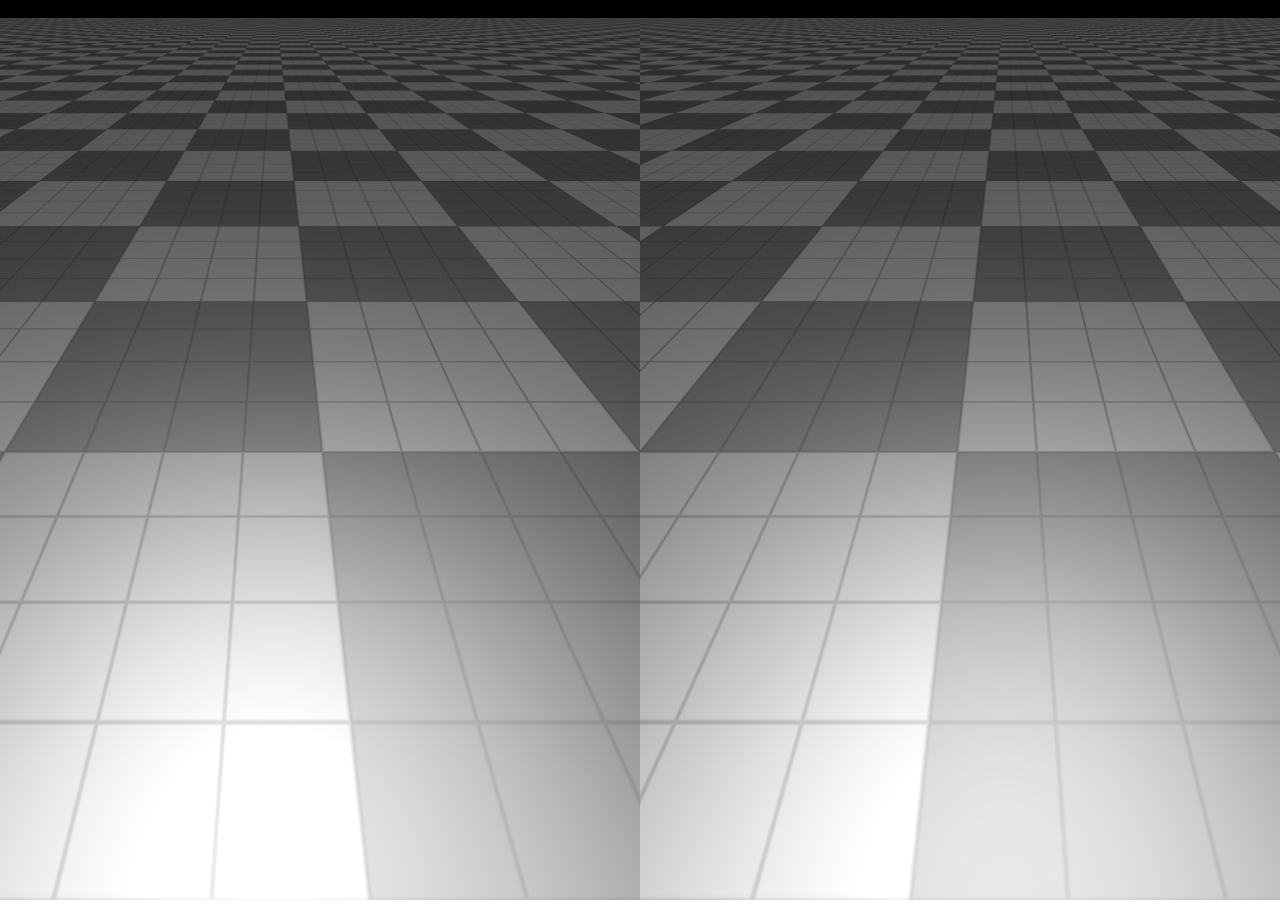
<file: cardboard/index.html>
<!DOCTYPE html>
<html lang="en">
  <head>
    <title>Cardboard Example</title>
    <meta http-equiv="Content-Type" content="text/html; charset=utf-8" />
    <meta name="viewport" content="width=device-width, user-scalable=no, minimum-scale=1.0, maximum-scale=1.0">
    <style>
      body {
        margin: 0px;
        overflow: hidden;
      }
      #example {
        position: absolute;
        top: 0;
        left: 0;
        right: 0;
        bottom: 0;
      }
    </style>
  </head>
  <body>
    <div id="example"></div>

  <script src="js/third-party/threejs/three.js"></script>
  <script src="js/third-party/threejs/StereoEffect.js"></script>
  <script src="js/third-party/threejs/DeviceOrientationControls.js"></script>
  <script src="js/third-party/threejs/OrbitControls.js"></script>

  <script>
    var camera, scene, renderer;
    var effect, controls;
    var element, container;

    var clock = new THREE.Clock();

    init();
    animate();

    function init() {
      renderer = new THREE.WebGLRenderer();
      element = renderer.domElement;
      container = document.getElementById('example');
      container.appendChild(element);

      effect = new THREE.StereoEffect(renderer);

      scene = new THREE.Scene();

      camera = new THREE.PerspectiveCamera(90, 1, 0.001, 700);
      camera.position.set(0, 10, 0);
      scene.add(camera);

      controls = new THREE.OrbitControls(camera, element);
      controls.rotateUp(Math.PI / 4);
      controls.target.set(
        camera.position.x + 0.1,
        camera.position.y,
        camera.position.z
      );
      controls.noZoom = true;
      controls.noPan = true;

      function setOrientationControls(e) {
        if (!e.alpha) {
          return;
        }

        controls = new THREE.DeviceOrientationControls(camera, true);
        controls.connect();
        controls.update();

        element.addEventListener('click', fullscreen, false);

        window.removeEventListener('deviceorientation', setOrientationControls, true);
      }
      window.addEventListener('deviceorientation', setOrientationControls, true);


      var light = new THREE.HemisphereLight(0x777777, 0x000000, 0.6);
      scene.add(light);

      var texture = THREE.ImageUtils.loadTexture(
        'textures/patterns/checker.png'
      );
      texture.wrapS = THREE.RepeatWrapping;
      texture.wrapT = THREE.RepeatWrapping;
      texture.repeat = new THREE.Vector2(50, 50);
      texture.anisotropy = renderer.getMaxAnisotropy();

      var material = new THREE.MeshPhongMaterial({
        color: 0xffffff,
        specular: 0xffffff,
        shininess: 20,
        shading: THREE.FlatShading,
        map: texture
      });

      var geometry = new THREE.PlaneGeometry(1000, 1000);

      var mesh = new THREE.Mesh(geometry, material);
      mesh.rotation.x = -Math.PI / 2;
      scene.add(mesh);

      window.addEventListener('resize', resize, false);
      setTimeout(resize, 1);
    }

    function resize() {
      var width = container.offsetWidth;
      var height = container.offsetHeight;

      camera.aspect = width / height;
      camera.updateProjectionMatrix();

      renderer.setSize(width, height);
      effect.setSize(width, height);
    }

    function update(dt) {
      resize();

      camera.updateProjectionMatrix();

      controls.update(dt);
    }

    function render(dt) {
      effect.render(scene, camera);
    }

    function animate(t) {
      requestAnimationFrame(animate);

      update(clock.getDelta());
      render(clock.getDelta());
    }

    function fullscreen() {
      if (container.requestFullscreen) {
        container.requestFullscreen();
      } else if (container.msRequestFullscreen) {
        container.msRequestFullscreen();
      } else if (container.mozRequestFullScreen) {
        container.mozRequestFullScreen();
      } else if (container.webkitRequestFullscreen) {
        container.webkitRequestFullscreen();
      }
    }
  </script>
  </body>
</html>
</file>
